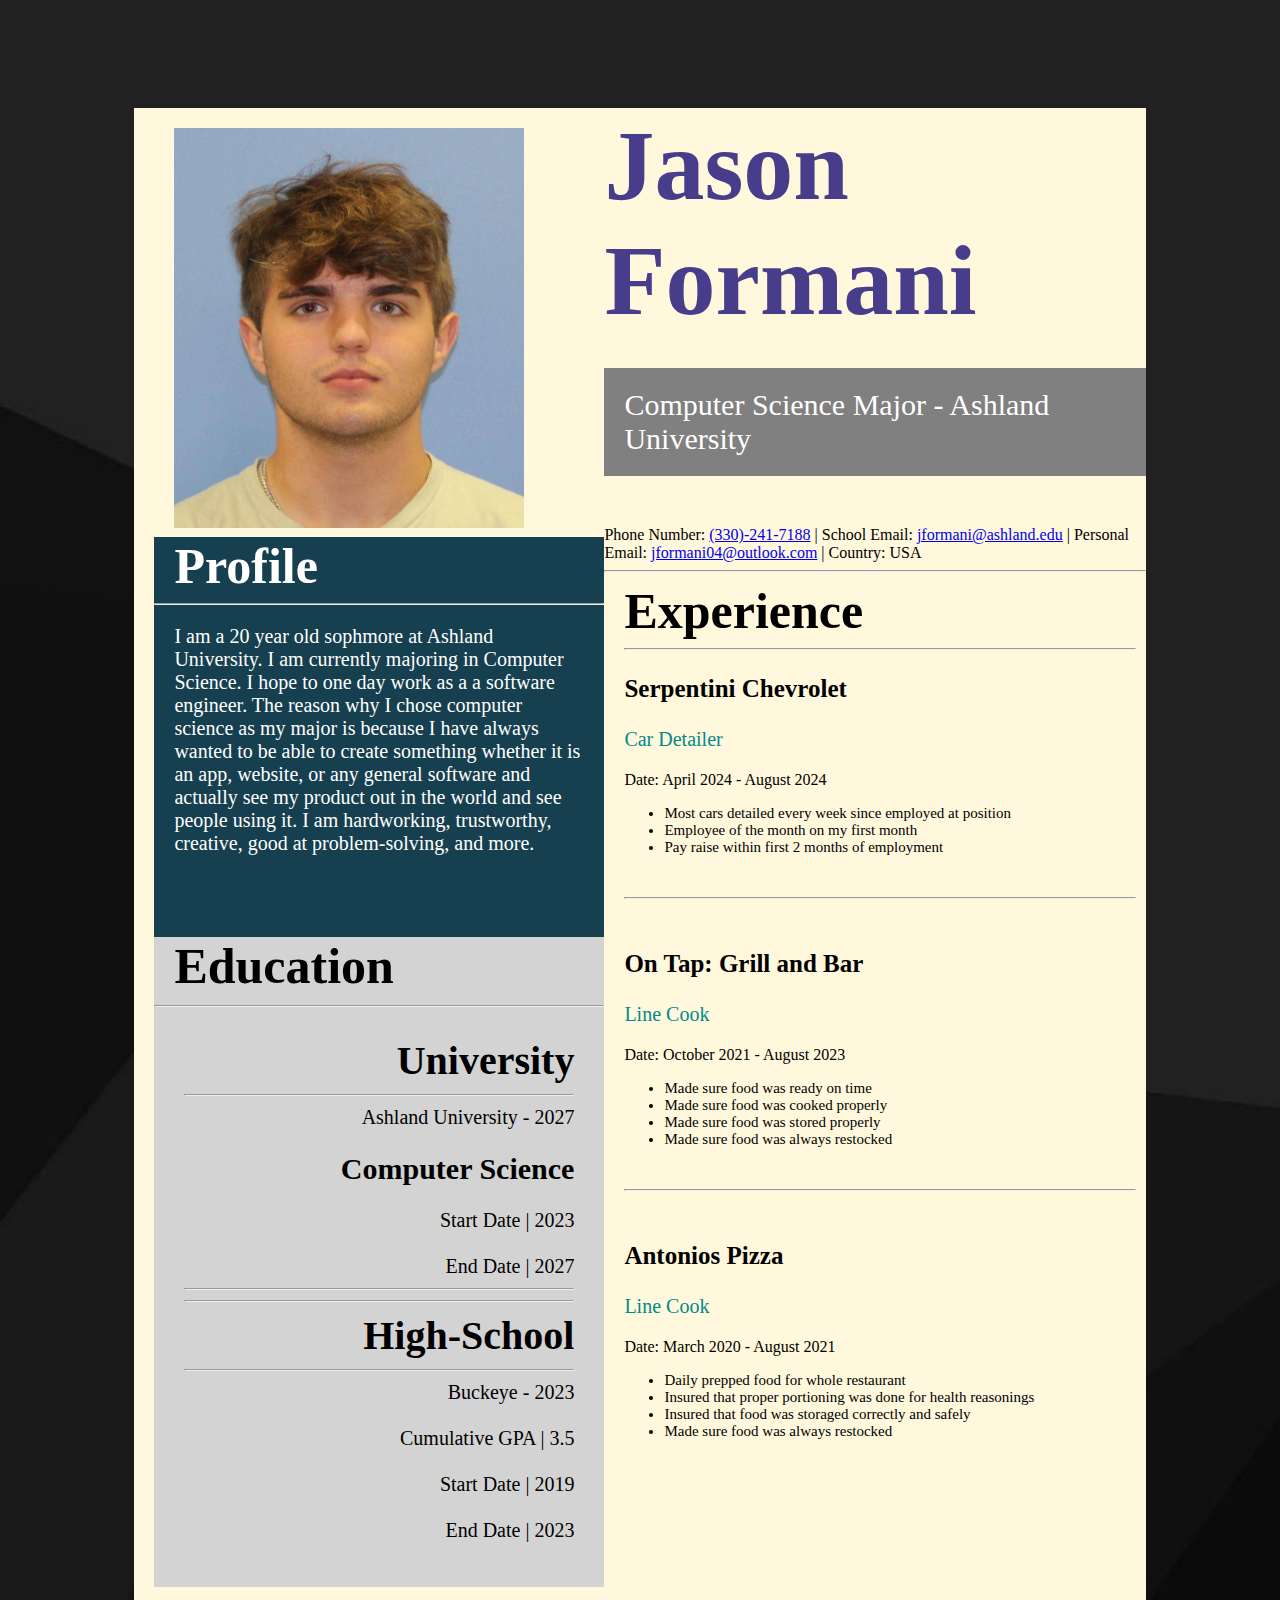
<file: index.html>
<!DOCTYPE html>
<html lang="en">
  <head>
    <meta charset="UTF-8" />
    <meta name="viewport" content="width=device-width, initial-scale=1.0" />
    <title>Document</title>
    <link href="ProfilePage.css" rel="stylesheet" />
  </head>
  <body>
    <div id="Main_Content">
      <div id="Header">
        <div id="ProfilePicture">
          <img
            src="ProfileImage.jpeg"
            alt="ProfilePicture"
            id="ProfilePicture"
          />
          <div id="Profile">
            <b id="Profile_Title">Profile</b>
            <hr />
            <p id="Profile_Content">
              I am a 20 year old sophmore at Ashland University. I am currently
              majoring in Computer Science. I hope to one day work as a a
              software engineer. The reason why I chose computer science as my
              major is because I have always wanted to be able to create
              something whether it is an app, website, or any general software
              and actually see my product out in the world and see people using
              it. I am hardworking, trustworthy, creative, good at
              problem-solving, and more.
            </p>
          </div>
          <div id="Education">
            <b id="Education_Title">Education</b>
            <hr />
            <div id="Education_Content">
              <b id="School">University</b>
              <hr />
              Ashland University - 2027
              <br />
              <br />
              <b id="Edu_Major">Computer Science</b>
              <br />
              <br />
              Start Date | 2023
              <br />
              <br />
              End Date | 2027
              <hr />
              <hr />
              <b id="School">High-School</b>
              <hr />
              Buckeye - 2023
              <br />
              <br />
              Cumulative GPA | 3.5
              <br />
              <br />
              Start Date | 2019
              <br />
              <br />
              End Date | 2023
            </div>
          </div>
        </div>
        <div id="ProfileText">
          <h1>Jason</h1>
          <h1>Formani</h1>
          <div id="Major">Computer Science Major - Ashland University</div>
          <div id="PersonalInfo">
            <label>Phone Number: </label>
            <a href="tel:+13302417188">(330)-241-7188</a>
            <lable>| School Email: </lable>
            <a href="email:jformani@ashland.edu">jformani@ashland.edu</a>
            <lable>| Personal Email: </lable>
            <a href="email:jformani04@outlook.com">jformani04@outlook.com</a>
            <label>| Country: </label>
            USA
          </div>
          <hr />
          <div id="Work_History">
            <b id="Experience">Experience</b>
            <hr />
            <p id="Company_Name">Serpentini Chevrolet</p>
            <p id="Job_Title">Car Detailer</p>
            <p id="Work Date">Date: April 2024 - August 2024</p>
            <div id="Job_Info">
              <ul>
                <li>
                  Most cars detailed every week since employed at position
                </li>
                <li>Employee of the month on my first month</li>
                <li>Pay raise within first 2 months of employment</li>
              </ul>
            </div>
            <br />
            <hr />
            <br />
            <p id="Company_Name">On Tap: Grill and Bar</p>
            <p id="Job_Title">Line Cook</p>
            <p id="Work Date">Date: October 2021 - August 2023</p>
            <div id="Job_Info">
              <ul>
                <li>Made sure food was ready on time</li>
                <li>Made sure food was cooked properly</li>
                <li>Made sure food was stored properly</li>
                <li>Made sure food was always restocked</li>
              </ul>
            </div>
            <br />
            <hr />
            <br />
            <p id="Company_Name">Antonios Pizza</p>
            <p id="Job_Title">Line Cook</p>
            <p id="Work Date">Date: March 2020 - August 2021</p>
            <div id="Job_Info">
              <ul>
                <li>Daily prepped food for whole restaurant</li>
                <li>
                  Insured that proper portioning was done for health reasonings
                </li>
                <li>Insured that food was storaged correctly and safely</li>
                <li>Made sure food was always restocked</li>
              </ul>
            </div>
          </div>
        </div>
      </div>
    </div>

    <div></div>
  </body>
</html>
</file>
<file: ProfilePage.css>
hr {
  background-color: black;
}
body {
  background-image: url(BackgroundImage.jpeg);
  background-size: cover;
  background-repeat: no-repeat;
  display: flex;
  align-items: center;
  justify-content: center;
}
#Main_Content {
  width: 80%;
  height: 1500px;
  margin-top: 100px;
  background-color: cornsilk;
}
#Header {
  display: flex;
  align-items: flex-start;
}
#PersonalInfo {
  margin-top: 50px;
}
h1 {
  font-size: 100px;
  color: darkslateblue;
  margin: 0;
}

#ProfilePicture {
  width: 350px;
  height: 400px;
  margin-top: 10px;
  margin-left: 20px;
  margin-bottom: 5px;
  margin-right: 100px;
}
#ProfileText {
  flex-grow: 1;
}
#Major {
  margin-top: 30px;
  color: white;
  background-color: grey;
  font-size: 30px;
  padding: 20px;
  display: inline-block;
}
#Profile {
  width: 450px;
  height: 400px;
  background-color: rgb(22, 64, 79);
  color: white;
}
#Profile_Title {
  margin: 20px;
  font-size: 50px;
}
#Profile_Content {
  font-size: 20px;
  margin: 20px;
}
#Education {
  background-color: lightgrey;
  width: 450px;
  flex-grow: 1;
  height: 650px;
  color: white;
  font-size: 20px;
  text-align: right;
}
#Education_Title {
  font-size: 50px;
  margin: 20px;
  text-align: left;
  margin-right: 60%;
  color: black;
}
#Education_Content {
  margin: 30px;
  color: black;
}
#School {
  font-size: 30px;
  font-size: 40px;
}
#Edu_Major {
  font-size: 30px;
}
#Work_History {
  background-color: cornsilk;
  width: auto;
  height: 1050px;
  margin-right: 10px;
  margin-left: 20px;
  text-align: left;
  margin-top: 10px;
}
#Experience {
  font-size: 50px;
  color: black;
}
#Company_Name {
  font-size: 25px;
  font-weight: bold;
}
#Job_Title {
  font-size: 20px;
  color: darkcyan;
}
#Job_Info {
  font-size: 15px;
}
</file>
<file: Profile Page/ProfilePage.css>
hr{
    background-color: black;
    
}
body{
    background-image: url(BackgroundImage.jpeg);
    background-size: cover;
    background-repeat: no-repeat;
    display: flex;
    align-items: center;
    justify-content: center;
}
#Main_Content{
    width: 80%;
    height: 1500px;
    margin-top: 100px;
    background-color: cornsilk;
}
#Header{
    display: flex;
    align-items: flex-start;
}
#PersonalInfo{
    margin-top: 50px;
}
h1{
    font-size: 100px;
    color: darkslateblue;
    margin: 0;
}

#ProfilePicture{
    width: 350px; 
    height: 400px;
    margin-top: 10px;
    margin-left: 20px;
    margin-bottom: 5px;
    margin-right: 100px;
}
#ProfileText{
    flex-grow: 1;
}
#Major{
    margin-top: 30px;
    color: white;
    background-color: grey;
    font-size: 30px;
    padding: 20px;
    display: inline-block;
}
#Profile {
    width: 450px; 
    height: 400px; 
    background-color: rgb(22, 64, 79); 
    color: white; 
}
#Profile_Title{
    margin: 20px;
    font-size: 50px;;
}
#Profile_Content{
    font-size: 20px;
    margin: 20px;
}
#Education {
    background-color: lightgrey;
    width: 450px;
    flex-grow: 1; 
    height: 650px;
    color: white;
    font-size: 20px;
    text-align: right;
}
#Education_Title{
    font-size: 50px;
    margin: 20px;
    text-align: left;
    margin-right: 60%;
    color: black;
}
#Education_Content{
    margin: 30px;
    color: black;
   
}
#School{
    font-size: 30px;
    font-size: 40px;
}
#Edu_Major{
    font-size: 30px;
}
#Work_History{
    background-color: cornsilk;
    width: auto;
    height: 1050px;
    margin-right: 10px;
    margin-left: 20px;
    text-align: left;
    margin-top: 10px;
    
}
#Experience{
    font-size: 50px;
    color: black;
}
#Company_Name{
font-size: 25px;
font-weight: bold;
}
#Job_Title{
font-size: 20px;
color:darkcyan;
}
#Job_Info{
font-size: 15px;
}
</file>
